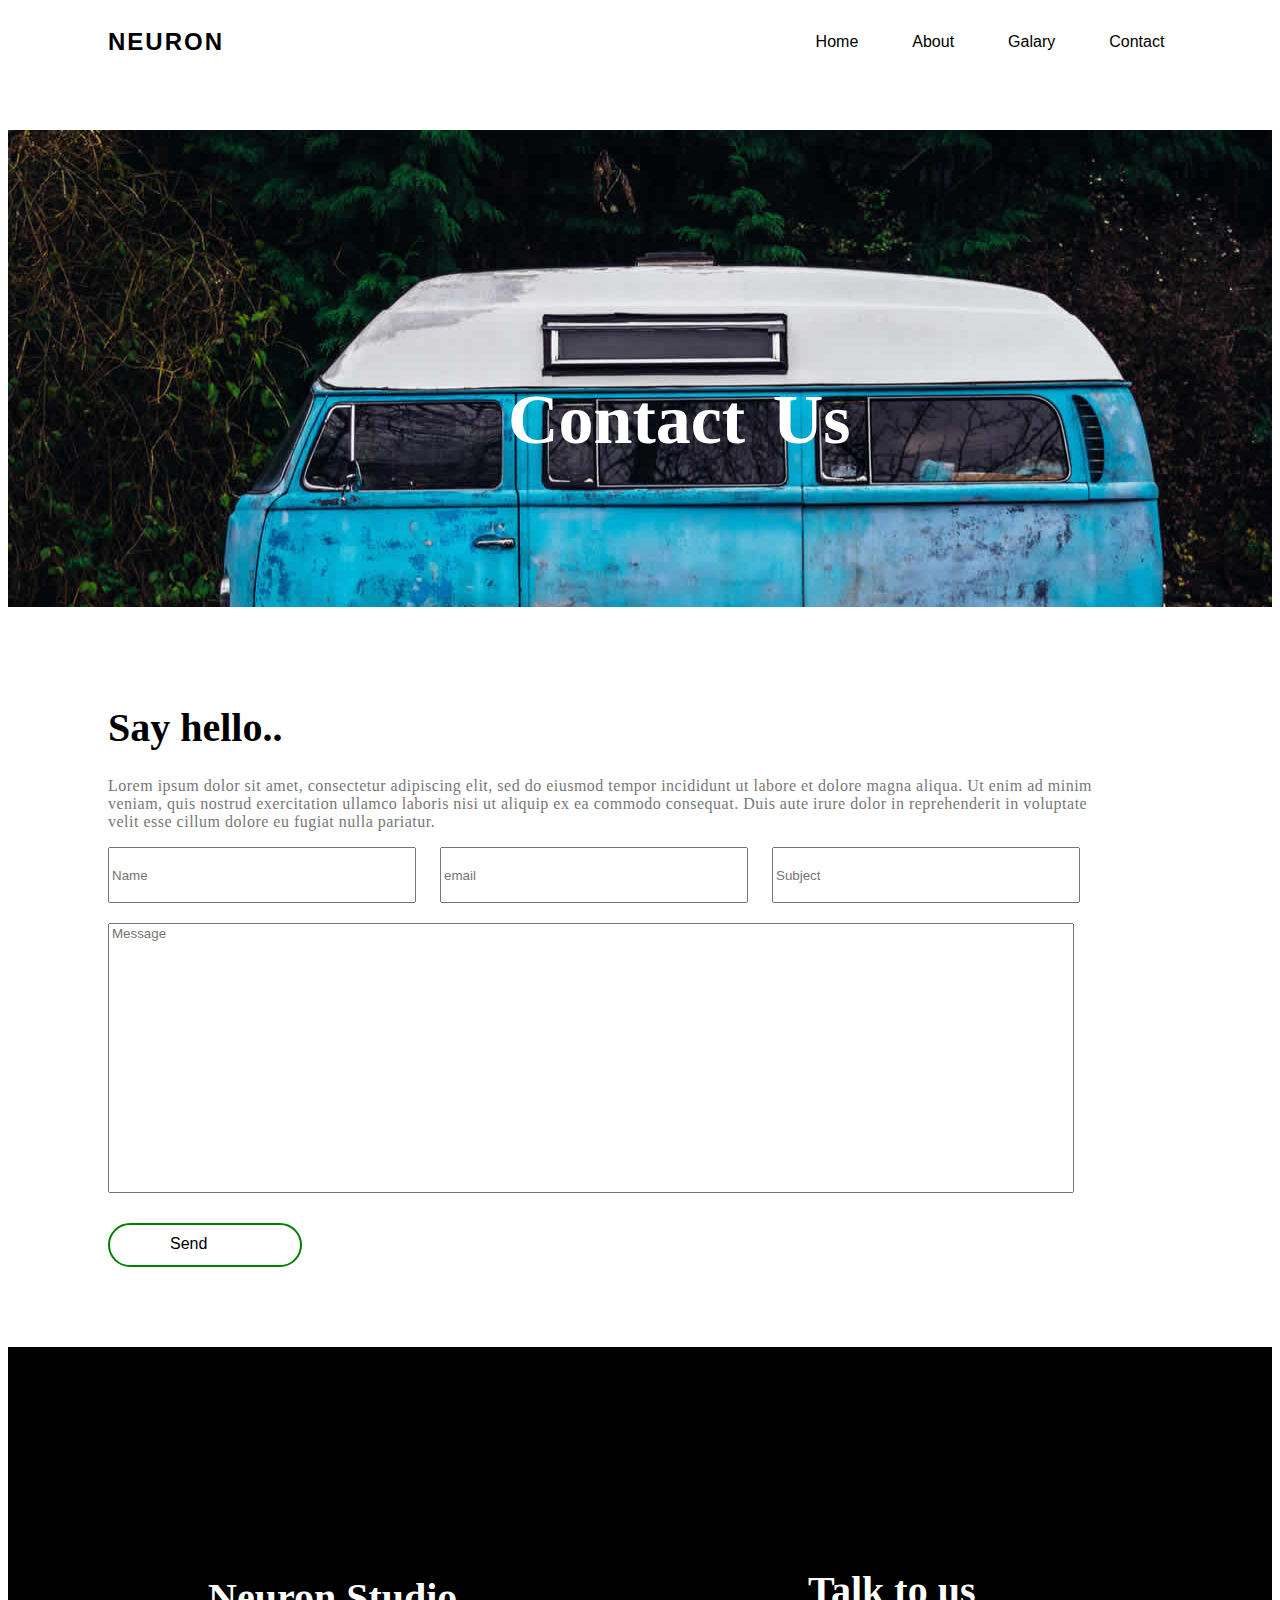
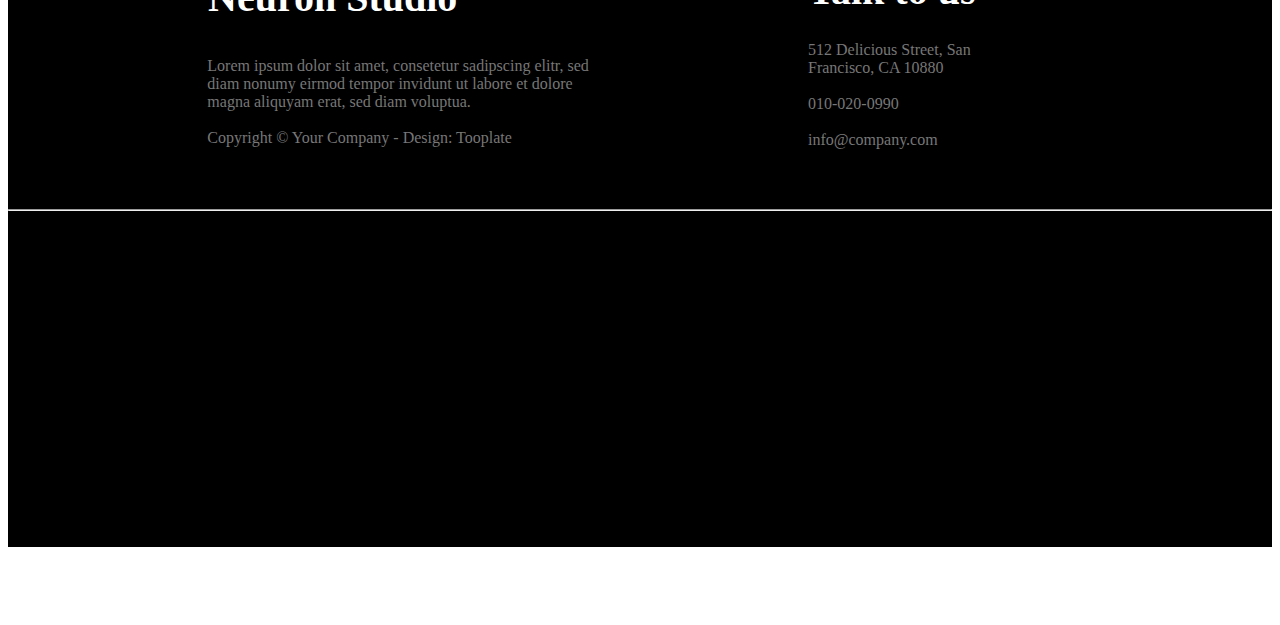
<file: Html/contact.html>
<!DOCTYPE html>
<html>
<head>
	<title>https://www.free-css.com/assets/files/free-css-templates/preview/page237/neuron/pages/contact.php</title>
	<link rel="stylesheet" type="text/css" href="contact.css">
</head>
<body>
	<div class="A1">
		<a href="https://www.free-css.com/free-css-templates"><h2>NEURON</h2></a>
</div>
<div class="A2">
	<a href="https://www.free-css.com/free-css-templates">Home</a>
	<a href="about.html">About</a>
	<a href="Galary.html">Galary</a>
	<a href="contact.html">Contact</a>
</div>
<div>
	<div class="B1">
	<h1 class="B2">Contact Us</h1>
</div>
<div class="C1">
	<h1 class="C2">Say hello..</h1>
	<p class="C3">Lorem ipsum dolor sit amet, consectetur adipiscing elit, sed do eiusmod tempor incididunt ut labore et dolore magna aliqua. Ut enim ad minim veniam, quis nostrud exercitation ullamco laboris nisi ut aliquip ex ea commodo consequat. Duis aute irure dolor in reprehenderit in voluptate velit esse cillum dolore eu fugiat nulla pariatur.</p>
</div>
<input class="F22" type="text" placeholder="Name">

<input class="F33" type="text" placeholder="email">

<input class="F44" type="text" placeholder="Subject">

<input class="F55" type="text" placeholder="Message">
</div>
<div class="G1">
	<a class="G2" href="https://www.free-css.com/assets/files/free-css-templates/preview/page237/neuron/pages/contact.php#">Send</a>
</div>
<div class="L1">
	<h1 class="L2">Neuron Studio</h1>
	<h1 class="L3">Talk to us</h1>
	<p class="L4">Lorem ipsum dolor sit amet, consetetur sadipscing elitr, sed diam nonumy eirmod tempor invidunt ut labore et dolore magna aliquyam erat, sed diam voluptua. <br> <br> Copyright © Your Company - Design: Tooplate</p>
	<p class="L5"> <i class="fas fa-globe-americas"></i>512 Delicious Street, San Francisco, CA 10880 <br> <br>
				<i class="far fa-phone"></i> 010-020-0990 <br> <br>
             <i class="fal fa-sim-card"></i>   info@company.com</p> <br> <br>
             <hr style="color: #777">
             
</div>
</body>
</html>
</file>
<file: Html/contact.css>
h2{
	text-indent: 100px;
	letter-spacing: 2px;
}
.A1{
	width: 700px;
	height: 50px;
	float: left;
	font-family: overpass;
}
.A2{
	height: 50px;
	word-spacing: 50px;
    text-align: center;
    padding-top: 25px;
}
a:link{
	text-decoration: none; 
	color: black;
	font-family: sans-serif;
}
a:active{
	color: rgb(92, 198, 57)
}
a:hover{
 	color: rgb(92, 198, 57)
}
.B1{
	background-image: url(contact-bg.jpg);
	border-bottom: 70px solid white
}
.B2{
	font-size: 70px;
	color: white;
	padding-top: 250px;
	padding-bottom: 100px;
	word-spacing: 10px;
	margin-left: 500px
}
.C1{
	margin-left: 100px
}
.C2{
	font-size: 40px
}
.C3{
	color: #777;
	width: 1000px;
	letter-spacing: 0.5px;

}

.F22{
	height: 50px;
	width: 300px;
	margin-bottom: 20px;
	margin-left: 100px
}
.F33{
	height: 50px;
	width: 300px;
	margin-bottom: 20px;
	margin-left: 20px
}
.F44{
	height: 50px ;
	width: 300px;
	margin-left: 20px;
	margin-bottom: 20px
}
.F55{
	
	width:958px;
	margin-left: 100px;
	padding-bottom: 250px
}
.G1{
	border-radius: 50px;
	color: green;
	margin-left: 100px;
	width:130px;
	height: 30px;
	border:2px solid green;
	padding-left: 60px;
	margin-top: 30px;
	margin-bottom: 80px;
}
.G1{
	padding-top: 10px
}

.G2:hover{
	color: green
}
.L1{
	width: 100%;
	height:800px;
	background-color: black;
	border-bottom: 70px solid white;
	color: white
}
.L2{
	padding-top: 200px;
	margin-left: 200px;
	float: left;
	font-size: 40px;
	color: white
}
.L3{
	padding-top: 220px;
	margin-left: 800px;
	font-size: 40px
}
.L4{
	color: #777;
	width: 400px;
	margin-left: -250px;
	float: left;
}
.L5{
	color: #777;
	margin-left: 800px;
	width: 200px
}
</file>
